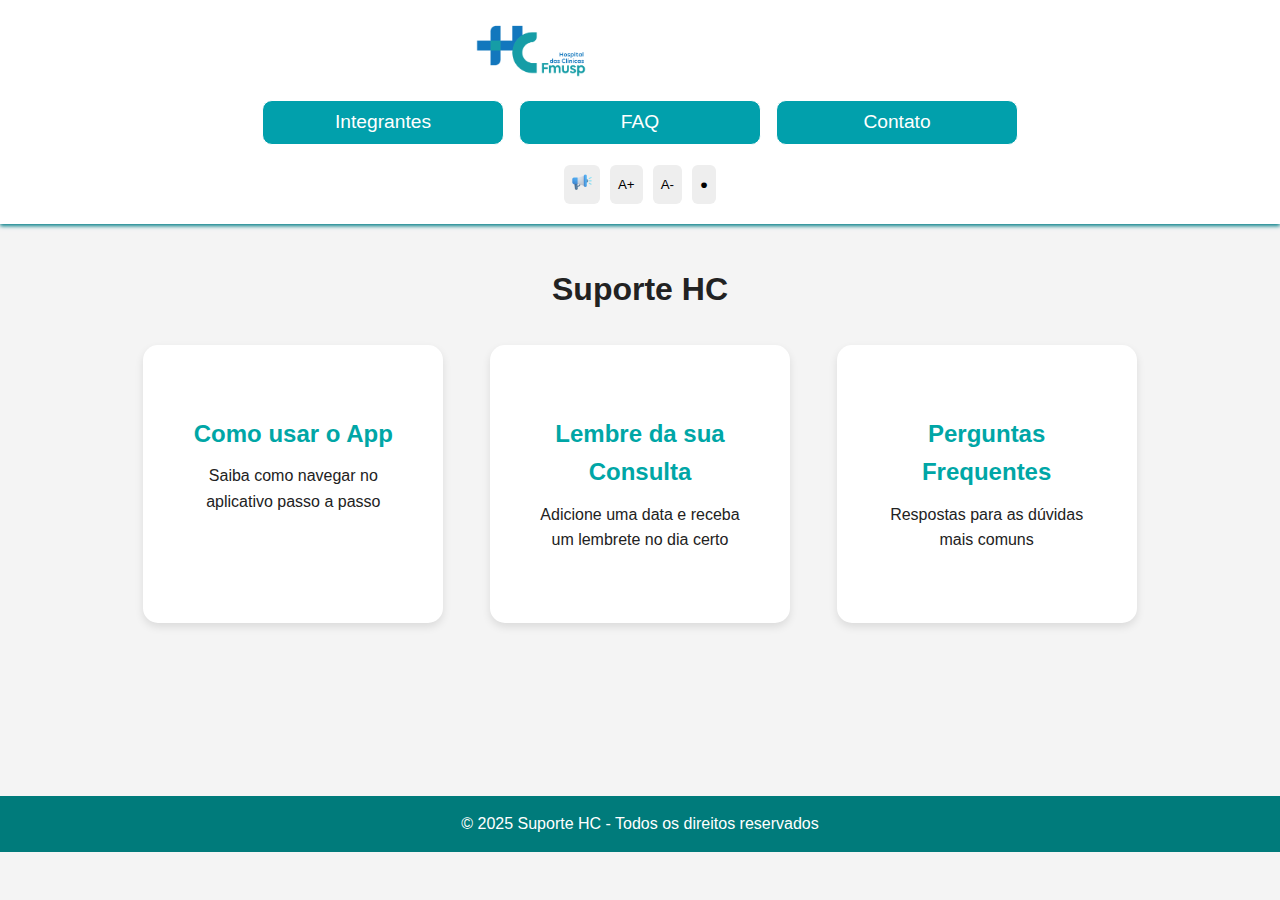
<file: index.html>
<!DOCTYPE html>
<html lang="pt-br">
  <head>
    <meta charset="UTF-8" />
    <meta name="viewport" content="width=device-width, initial-scale=1.0" />
    <title>Suporte HC</title>
    <link rel="stylesheet" href="./css/style-index.min.css" />
  </head>
  <body>
    <header>
      <nav aria-label="Menu de navegação">
        <div class="logo">
          <img src="./assets/img/logo-hc.png" alt="Logo do HC" />
        </div>
        <ul class="menu">
          <li><a href="./integrantes.html">Integrantes</a></li>
          <li><a href="./faq.html">FAQ</a></li>
          <li><a href="./contato.html">Contato</a></li>
        </ul>
        <div class="acessibilidade">
          <button aria-label="Ativar leitor de voz">
            <img
              src="./assets/img/icone-leitor-voz.png"
              alt="Ativar leitor de voz"
            />
          </button>
          <button id="aumentar-fonte" aria-label="Aumentar fonte">A+</button>
          <button id="diminuir-fonte" aria-label="Diminuir fonte">A-</button>
          <button
            id="toggle-dark-mode"
            class="modo-escuro"
            aria-label="Ativar modo escuro"
          >
            ●
          </button>
        </div>
      </nav>
    </header>
    <main>
      <section class="apresentacao">
        <h1>Suporte HC</h1>
        <div class="cards">
          <a href="./tutorial.html" class="card">
            <h2>Como usar o App</h2>
            <p>Saiba como navegar no aplicativo passo a passo</p>
          </a>
          <a href="./lembrete.html" class="card">
            <h2>Lembre da sua Consulta</h2>
            <p>Adicione uma data e receba um lembrete no dia certo</p>
          </a>
          <a href="./faq.html" class="card">
            <h2>Perguntas Frequentes</h2>
            <p>Respostas para as dúvidas mais comuns</p>
          </a>
        </div>
      </section>
    </main>
    <footer>
      <p>&copy; 2025 Suporte HC - Todos os direitos reservados</p>
    </footer>
    <script src="./js/script.js"></script>
  </body>
</html>
</file>
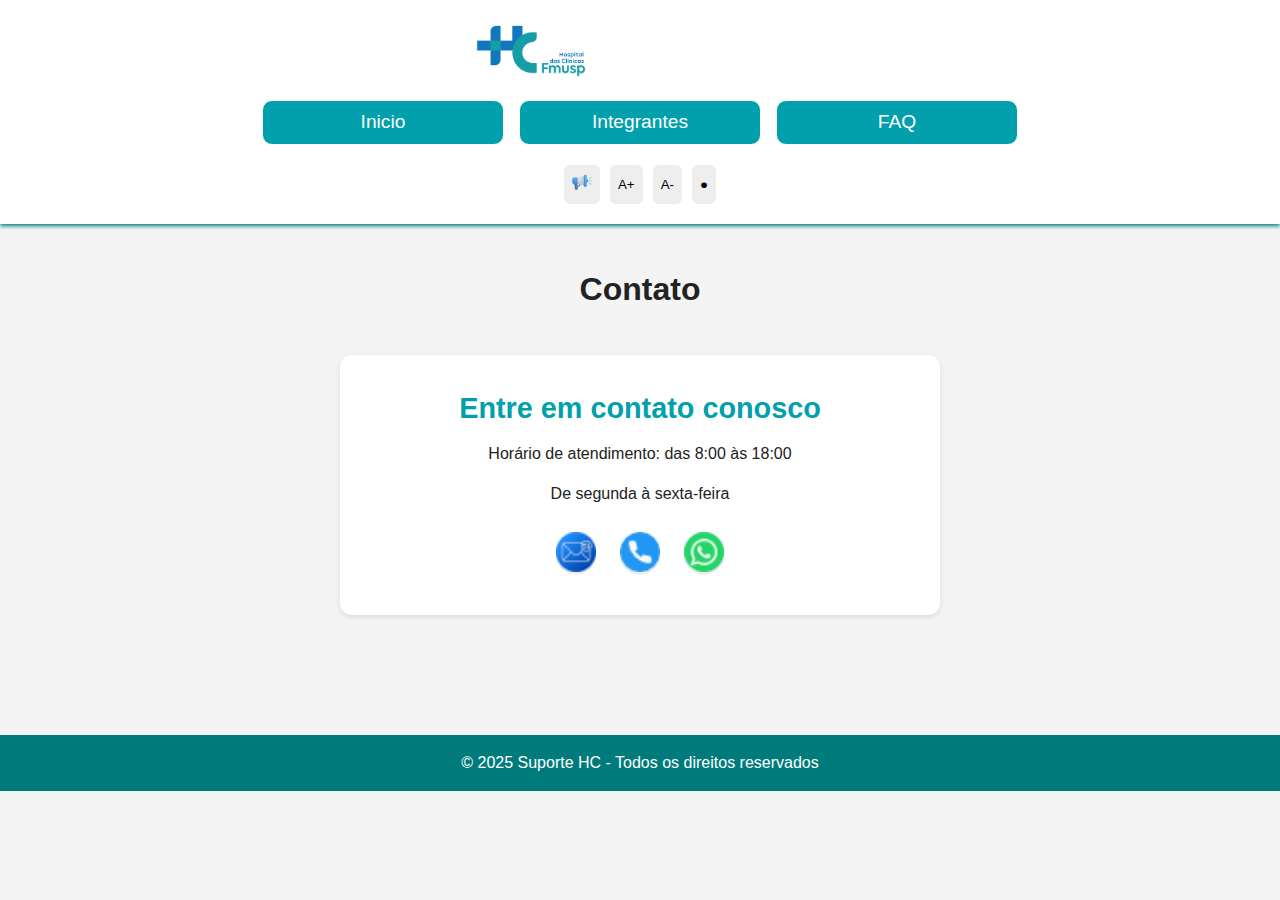
<file: contato.html>
<!DOCTYPE html>
<html lang="pt-BR">
  <head>
    <meta charset="UTF-8" />
    <meta name="viewport" content="width=device-width, initial-scale=1.0" />
    <title>Contato</title>
    <link rel="stylesheet" href="./css/style-contato.min.css" />
  </head>

  <body>
    <header>
      <nav class="navbar">
        <div class="logo">
          <img src="./assets/img/logo-hc.png" alt="Logo do HC" />
        </div>
        <ul class="menu">
          <li><a href="./index.html">Inicio</a></li>
          <li><a href="./integrante.html">Integrantes</a></li>
          <li><a href="./faq.html">FAQ</a></li>
        </ul>

        <div class="acessibilidade">
          <button aria-label="Ativar leitor de voz">
            <img
              src="./assets/img/icone-leitor-voz.png"
              alt="Ativar leitor de voz"
            />
          </button>
          <button id="aumentar-fonte" aria-label="Aumentar fonte">A+</button>
          <button id="diminuir-fonte" aria-label="Diminuir fonte">A-</button>
          <button
            id="toggle-dark-mode"
            class="modo-escuro"
            aria-label="Ativar modo escuro"
          >
            ●
          </button>
        </div>
      </nav>
    </header>
    <main>
      <h1>Contato</h1>
      <section>
        <h2>Entre em contato conosco</h2>
        <p>Horário de atendimento: das 8:00 às 18:00</p>
        <p>De segunda à sexta-feira</p>
        <button>
          <a
            href="mailto:hc.suporte.oficial@gmail.com"
            target="_blank"
            rel="noopenerferrer"
            ><img src="/assets/img/icone-email.png" alt="icone de email"
          /></a>
        </button>
        <button>
          <a href="tel:11990145697"
            ><img src="/assets/img/icone-telefone.png" alt="icone de telefone"
          /></a>
        </button>
        <button>
          <a
            href="https://wa.me/5511990145697"
            target="_blank"
            rel="noopenerferrer"
            ><img src="/assets/img/icone-whatsapp.png" alt="icone de whatsaap"
          /></a>
        </button>
      </section>
    </main>
    <footer>
      <p>&copy; 2025 Suporte HC - Todos os direitos reservados</p>
    </footer>
    <script src="./js/script.js"></script>
  </body>
</html>
</file>
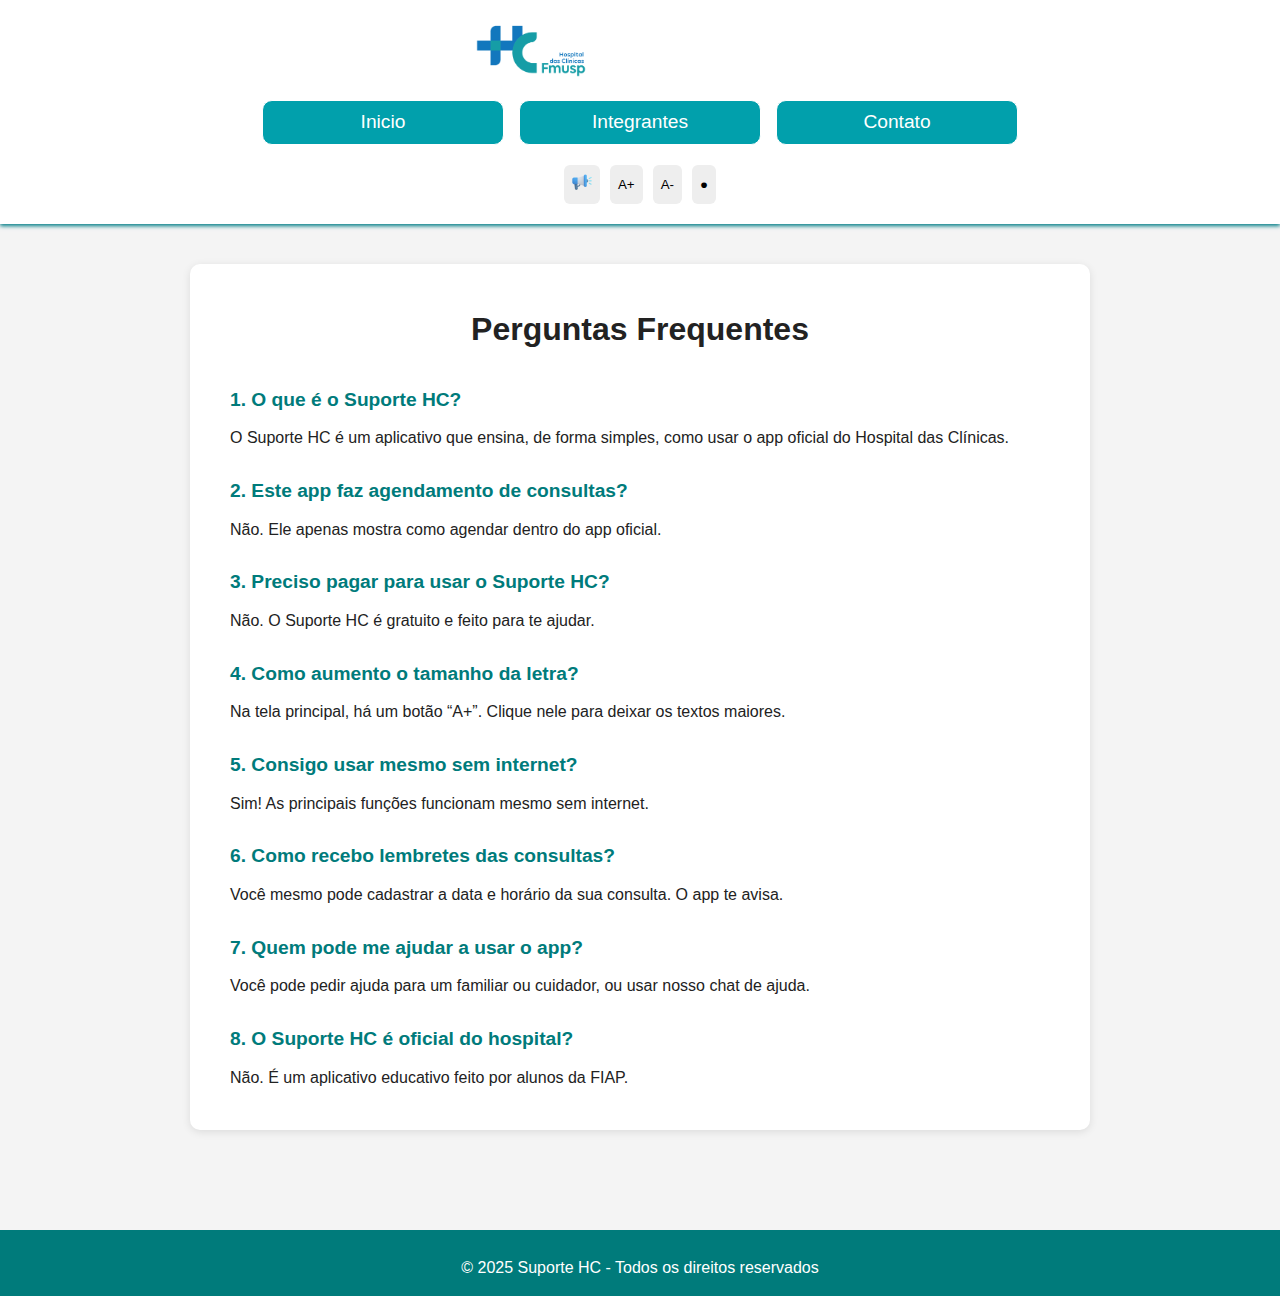
<file: faq.html>
<!DOCTYPE html>
<html lang="pt-BR">
  <head>
    <meta charset="UTF-8" />
    <meta name="viewport" content="width=device-width, initial-scale=1.0" />
    <title>Dúvidas Frequentes</title>
    <link rel="stylesheet" href="./css/style-faq.min.css" />
  </head>
  <body>
    <header>
      <nav aria-label="Menu de navegação" class="navbar">
        <div class="logo">
          <img src="./assets/img/logo-hc.png" alt="Logo do HC" />
        </div>
        <ul class="menu">
          <li><a href="./index.html">Inicio</a></li>
          <li><a href="./integrantes.html">Integrantes</a></li>
          <li><a href="./contato.html">Contato</a></li>
        </ul>
        <div class="acessibilidade">
          <button aria-label="Ativar leitor de voz">
            <img
              src="./assets/img/icone-leitor-voz.png"
              alt="Ativar leitor de voz"
            />
          </button>
          <button id="aumentar-fonte" aria-label="Aumentar fonte">A+</button>
          <button id="diminuir-fonte" aria-label="Diminuir fonte">A-</button>
          <button
            id="toggle-dark-mode"
            class="modo-escuro"
            aria-label="Ativar modo escuro"
          >
            ●
          </button>
        </div>
      </nav>
    </header>
    <main>
      <section>
        <h1>Perguntas Frequentes</h1>
        <h3>1. O que é o Suporte HC?</h3>
        <p>
          O Suporte HC é um aplicativo que ensina, de forma simples, como usar o
          app oficial do Hospital das Clínicas.
        </p>
        <h3>2. Este app faz agendamento de consultas?</h3>
        <p>Não. Ele apenas mostra como agendar dentro do app oficial.</p>
        <h3>3. Preciso pagar para usar o Suporte HC?</h3>
        <p>Não. O Suporte HC é gratuito e feito para te ajudar.</p>
        <h3>4. Como aumento o tamanho da letra?</h3>
        <p>
          Na tela principal, há um botão “A+”. Clique nele para deixar os textos
          maiores.
        </p>
        <h3>5. Consigo usar mesmo sem internet?</h3>
        <p>Sim! As principais funções funcionam mesmo sem internet.</p>
        <h3>6. Como recebo lembretes das consultas?</h3>
        <p>
          Você mesmo pode cadastrar a data e horário da sua consulta. O app te
          avisa.
        </p>
        <h3>7. Quem pode me ajudar a usar o app?</h3>
        <p>
          Você pode pedir ajuda para um familiar ou cuidador, ou usar nosso chat
          de ajuda.
        </p>
        <h3>8. O Suporte HC é oficial do hospital?</h3>
        <p>Não. É um aplicativo educativo feito por alunos da FIAP.</p>
      </section>
    </main>
    <footer id="rodape">
      <p>&copy; 2025 Suporte HC - Todos os direitos reservados</p>
    </footer>
    <script src="./js/script.js"></script>
  </body>
</html>
</file>
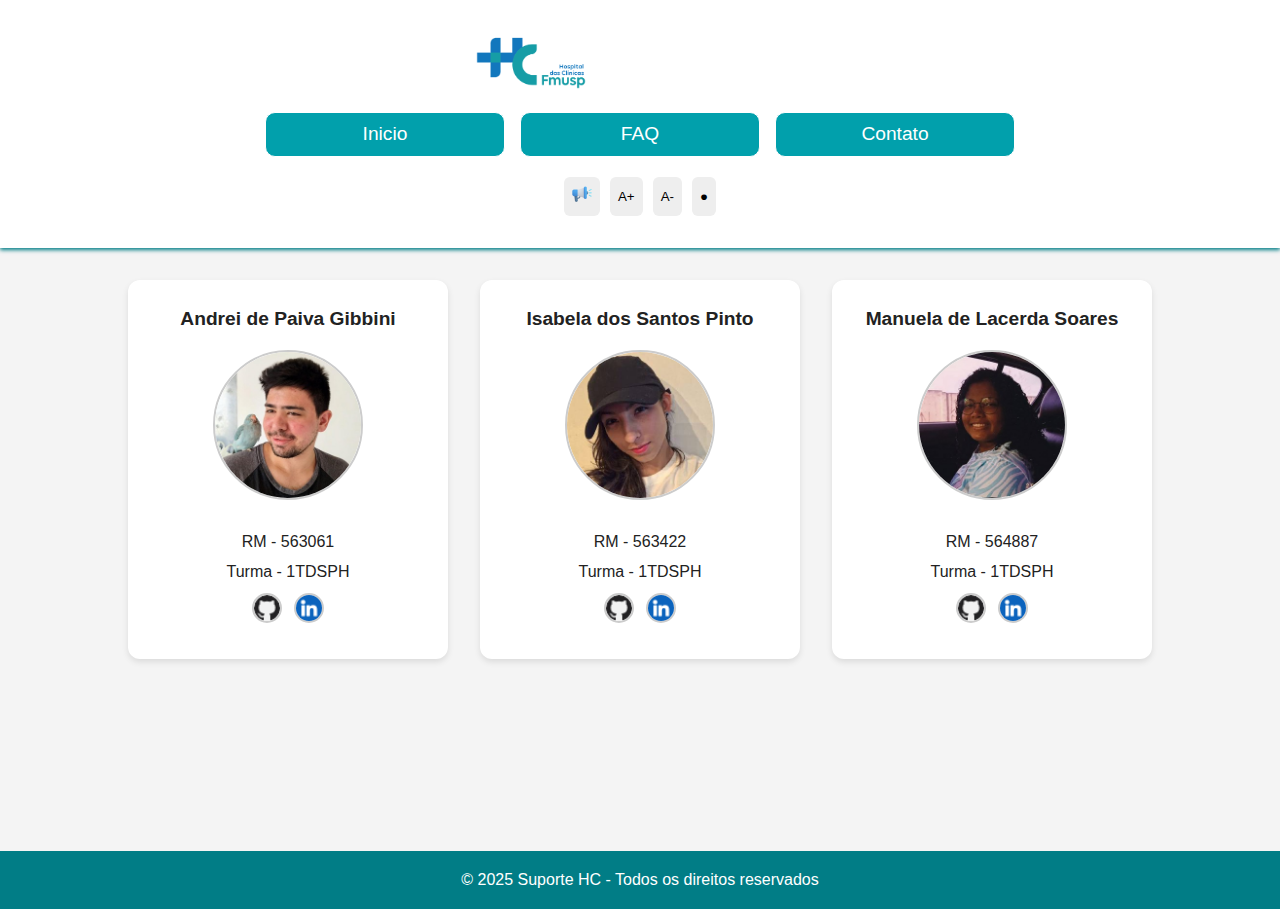
<file: integrante.html>
<!DOCTYPE html>
<html lang="pt-BR">

<head>
    <meta charset="UTF-8" />
    <meta name="viewport" content="width=device-width, initial-scale=1.0" />
    <title>Quem somos</title>
    <link rel="stylesheet" href="./css/style-integrante.min.css" />
</head>

<body>
    <header>
        <nav aria-label="Menu de navegação">
            <div class="logo">
                <img src="./assets/img/logo-hc.png" alt="Logo do HC" />
            </div>
            <ul class="menu">
                <li><a href="./index.html">Inicio</a></li>
                <li><a href="./faq.html">FAQ</a></li>
                <li><a href="./contato.html">Contato</a></li>
            </ul>
            <div class="acessibilidade">
                <button aria-label="Ativar leitor de voz">
                    <img src="./assets/img/icone-leitor-voz.png" alt="Ativar leitor de voz" />
                </button>
                <button id="aumentar-fonte" aria-label="Aumentar fonte">A+</button>
                <button id="diminuir-fonte" aria-label="Diminuir fonte">A-</button>
                <button id="toggle-dark-mode" class="modo-escuro" aria-label="Ativar modo escuro">
                    ●
                </button>
            </div>
        </nav>
    </header>
    <main>
        <section>
            <h2>Andrei de Paiva Gibbini</h2>
            <img src="./assets/img/foto-andrei.jpeg" alt="Foto do Andrei" />
            <p>RM - 563061</p>
            <p>Turma - 1TDSPH</p>
            <a href="https://github.com/Andrei-Gibbini" target="_blank" rel="noopener noreferrer"><img
                    src="./assets/img/icone-github.png" alt="Ícone do GitHub" /></a>
            <a href="https://www.linkedin.com/in/andrei-de-paiva-gibbini-777475218/" target="_blank"
                rel="noopener noreferrer"><img src="./assets/img/icone-linkedin.png" alt="Ícone do Linkedin" /></a>
        </section>
        <section>
            <h2>Isabela dos Santos Pinto</h2>
            <img src="./assets/img/foto-isabela.jpeg" alt="Foto da Isabela" />
            <p>RM - 563422</p>
            <p>Turma - 1TDSPH</p>
            <a href="https://github.com/devbelasp" target="_blank" rel="noopener noreferrer"><img
                    src="/assets/img/icone-github.png" alt="Ícone do GitHub" /></a>
            <a href="https://www.linkedin.com/in/isabela-dos-santos-pinto-31268b353/?locale=pt_BR" target="_blank"
                rel="noopener noreferrer"><img src="/assets/img/icone-linkedin.png" alt="Ícone do Linkedin" /></a>
        </section>
        <section>
            <h2>Manuela de Lacerda Soares</h2>
            <img src="./assets/img/foto-manuela.jpg" alt="Foto da Manuela" />
            <p>RM - 564887</p>
            <p>Turma - 1TDSPH</p>
            <a href="https://github.com/manuelalacerda" target="_blank" rel="noopener noreferrer"><img
                    src="/assets/img/icone-github.png" alt="Ícone do GitHub" /></a>
            <a href="https://www.linkedin.com/in/manuela-lacerda-2a6194200/" target="_blank"
                rel="noopener noreferrer"><img src="/assets/img/icone-linkedin.png" alt="ícone do Linkedin" /></a>
        </section>
    </main>
    <footer>
        <p>&copy; 2025 Suporte HC - Todos os direitos reservados</p>
    </footer>
    <script src="./js/script.js"></script>
</body>

</html>
</file>
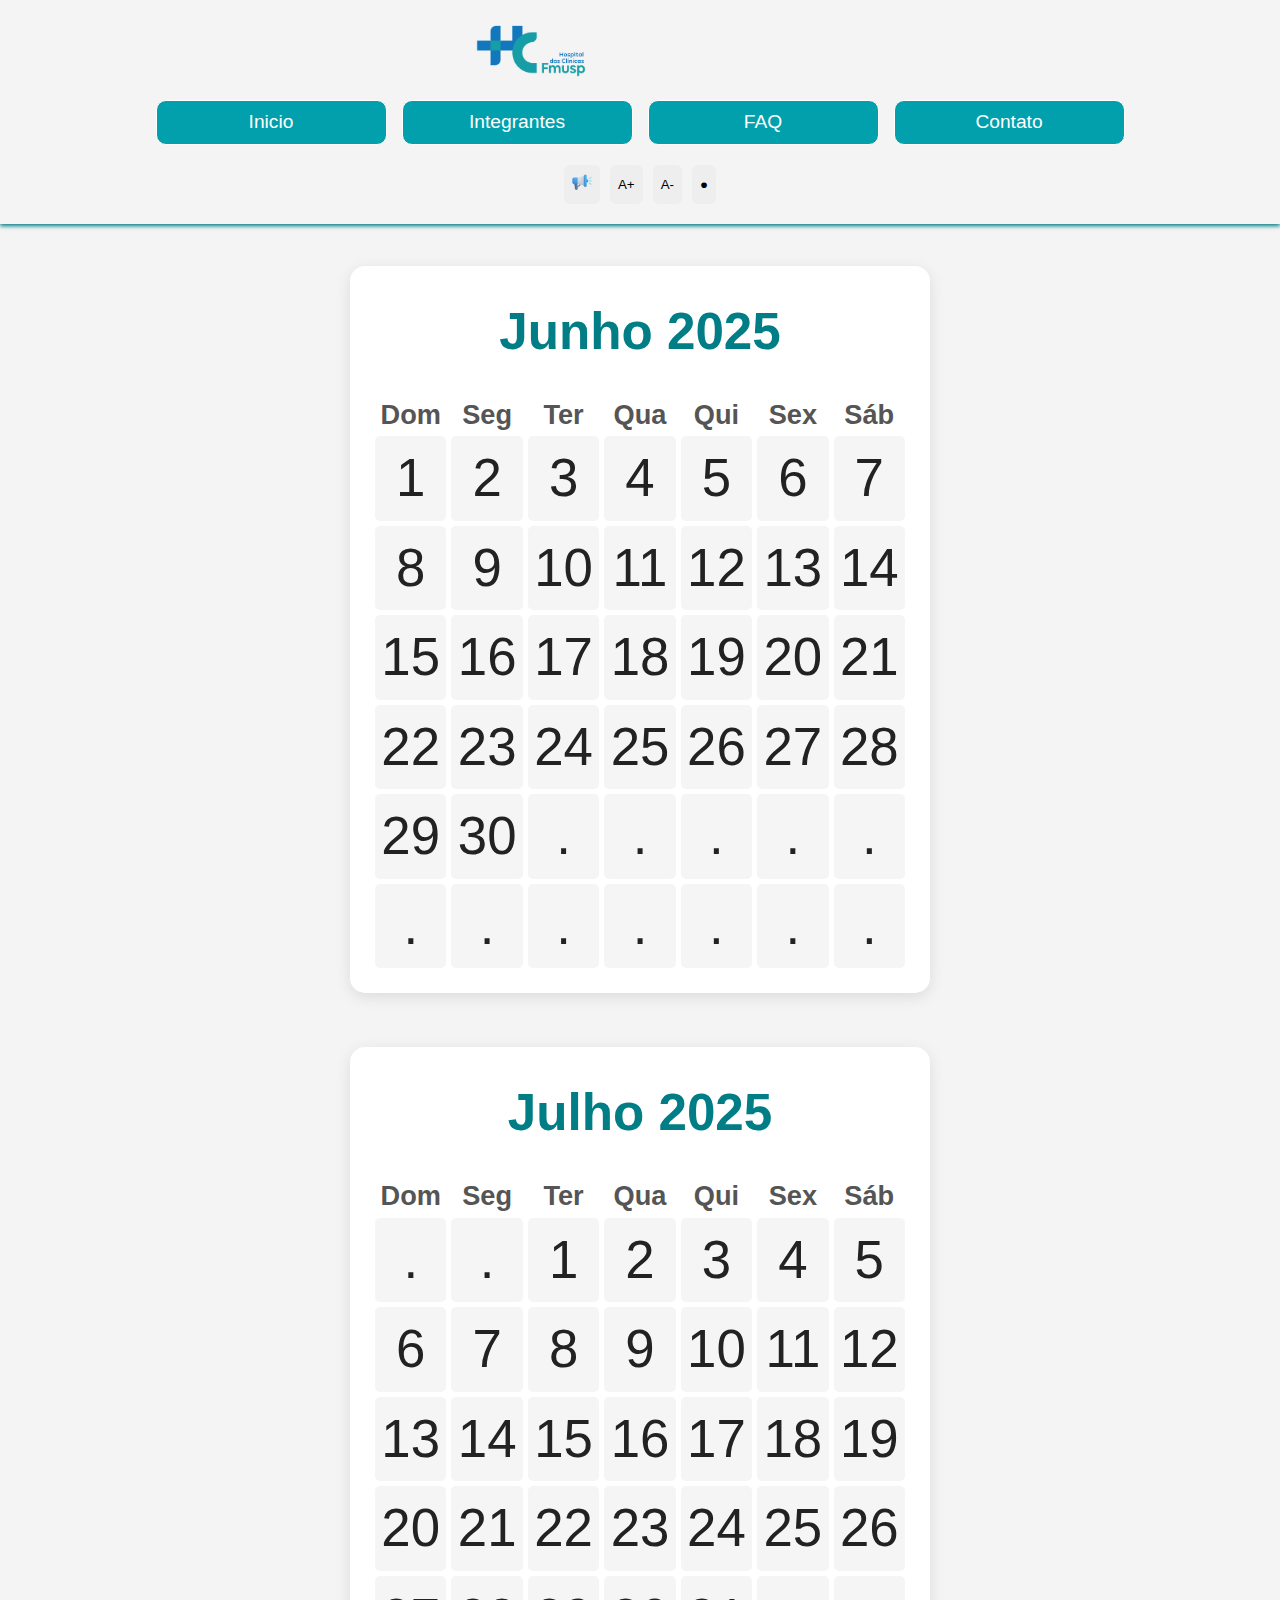
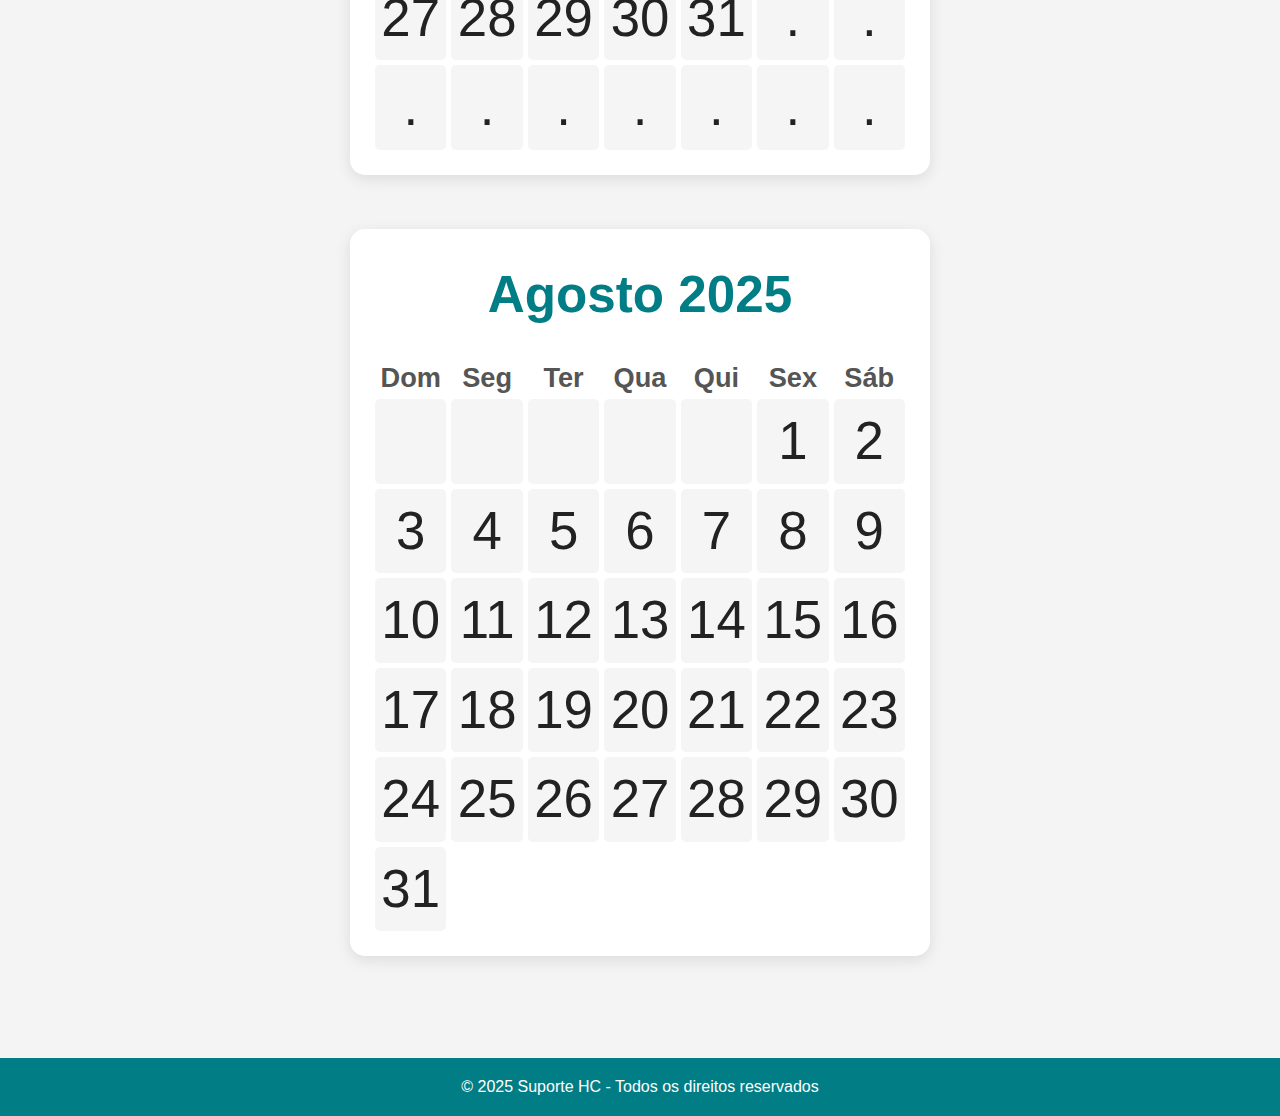
<file: lembrete.html>
<!DOCTYPE html>
<html lang="pt-BR">
  <head>
    <meta charset="UTF-8" />
    <title>Calendário de Lembretes</title>
    <link rel="stylesheet" href="./css/style-lembrete.min.css" />
  </head>

  <body>
    <header>
      <nav aria-label="Menu de navegação">
        <div class="logo">
          <img src="./assets/img/logo-hc.png" alt="Logo do HC" />
        </div>
        <ul class="menu">
          <li><a href="./index.html">Inicio</a></li>
          <li><a href="./integrante.html">Integrantes</a></li>
          <li><a href="./faq.html">FAQ</a></li>
          <li><a href="./contato.html">Contato</a></li>
        </ul>
        <div class="acessibilidade">
          <button aria-label="Ativar leitor de voz">
            <img
              src="./assets/img/icone-leitor-voz.png"
              alt="Ativar leitor de voz"
            />
          </button>
          <button id="aumentar-fonte" aria-label="Aumentar fonte">A+</button>
          <button id="diminuir-fonte" aria-label="Diminuir fonte">A-</button>
          <button
            id="toggle-dark-mode"
            class="modo-escuro"
            aria-label="Ativar modo escuro"
          >
            ●
          </button>
        </div>
      </nav>
    </header>

    <main class="container-centro">
      <div class="calendario">
        <!-- JUNHO -->
        <h2>Junho 2025</h2>
        <div class="dias-semana">
          <div>Dom</div>
          <div>Seg</div>
          <div>Ter</div>
          <div>Qua</div>
          <div>Qui</div>
          <div>Sex</div>
          <div>Sáb</div>
        </div>
        <div class="dias">
          <div>1</div>
          <div>2</div>
          <div>3</div>
          <div>4</div>
          <div>5</div>
          <div>6</div>
          <div>7</div>
          <div>8</div>
          <div>9</div>
          <div>10</div>
          <div>11</div>
          <div>12</div>
          <div>13</div>
          <div>14</div>
          <div>15</div>
          <div>16</div>
          <div>17</div>
          <div>18</div>
          <div>19</div>
          <div>20</div>
          <div>21</div>
          <div>22</div>
          <div>23</div>
          <div>24</div>
          <div>25</div>
          <div>26</div>
          <div>27</div>
          <div>28</div>
          <div>29</div>
          <div>30</div>
          <div>.</div>
          <div>.</div>
          <div>.</div>
          <div>.</div>
          <div>.</div>
          <div>.</div>
          <div>.</div>
          <div>.</div>
          <div>.</div>
          <div>.</div>
          <div>.</div>
          <div>.</div>
        </div>
      </div>
      <div class="calendario">
        <!-- JULHO -->
        <h2>Julho 2025</h2>
        <div class="dias-semana">
          <div>Dom</div>
          <div>Seg</div>
          <div>Ter</div>
          <div>Qua</div>
          <div>Qui</div>
          <div>Sex</div>
          <div>Sáb</div>
        </div>
        <div class="dias">
          <div>.</div>
          <div>.</div>
          <div>1</div>
          <div>2</div>
          <div>3</div>
          <div>4</div>
          <div>5</div>
          <div>6</div>
          <div>7</div>
          <div>8</div>
          <div>9</div>
          <div>10</div>
          <div>11</div>
          <div>12</div>
          <div>13</div>
          <div>14</div>
          <div>15</div>
          <div>16</div>
          <div>17</div>
          <div>18</div>
          <div>19</div>
          <div>20</div>
          <div>21</div>
          <div>22</div>
          <div>23</div>
          <div>24</div>
          <div>25</div>
          <div>26</div>
          <div>27</div>
          <div>28</div>
          <div>29</div>
          <div>30</div>
          <div>31</div>
          <div>.</div>
          <div>.</div>
          <div>.</div>
          <div>.</div>
          <div>.</div>
          <div>.</div>
          <div>.</div>
          <div>.</div>
          <div>.</div>
        </div>
      </div>
      <div class="calendario">
      <h2>Agosto 2025</h2>
      <div class="dias-semana">
        <div>Dom</div>
        <div>Seg</div>
        <div>Ter</div>
        <div>Qua</div>
        <div>Qui</div>
        <div>Sex</div>
        <div>Sáb</div>
      </div>
      <div class="dias">
        <div></div>
        <div></div>
        <div></div>
        <div></div>
        <div></div>
        <div>1</div>
        <div>2</div>
        <div>3</div>
        <div>4</div>
        <div>5</div>
        <div>6</div>
        <div>7</div>
        <div>8</div>
        <div>9</div>
        <div>10</div>
        <div>11</div>
        <div>12</div>
        <div>13</div>
        <div>14</div>
        <div>15</div>
        <div>16</div>
        <div>17</div>
        <div>18</div>
        <div>19</div>
        <div>20</div>
        <div>21</div>
        <div>22</div>
        <div>23</div>
        <div>24</div>
        <div>25</div>
        <div>26</div>
        <div>27</div>
        <div>28</div>
        <div>29</div>
        <div>30</div>
        <div>31</div>
      </div>
    </div>

      </div>
    </main>

    <footer>
      <p>&copy; 2025 Suporte HC - Todos os direitos reservados</p>
    </footer>
    <script src="./js/script.js"></script>
    <script src="./js/script-lembrete.js"></script>

    <!-- Modal para agendamento -->
    <dialog id="modalPrompt">
      <form method="dialog" class="modal-content">
        <h3>Agendar Consulta</h3>
        <input type="text" id="nomeInput" placeholder="Nome completo" />
        <input type="email" id="emailInput" placeholder="E-mail" />
        <input type="tel" id="telefoneInput" placeholder="Telefone" />
        <input
          type="text"
          id="horarioInput"
          placeholder="Horário (ex: 14:30)"
        />
        <input type="text" id="tipoInput" placeholder="Tipo de atendimento" />
        <div class="modal-buttons">
          <button type="button" onclick="confirmarAgendamento()">
            Agendar
          </button>
          <button type="button" onclick="fecharPrompt()">Cancelar</button>
        </div>
      </form>
    </dialog>

    <!-- Modal para mostrar dados -->
    <dialog id="modalInfo">
      <div class="modal-content">
        <h3>Consulta Agendada</h3>
        <pre id="infoConsulta"></pre>
        <button onclick="fecharInfo()">Fechar</button>
      </div>
    </dialog>
    <!-- Diálogo de alerta personalizado -->
    <dialog id="alertDialog">
      <form method="dialog" class="modal-content">
        <p id="alertMessage"></p>
        <button>OK</button>
      </form>
    </dialog>
  </body>
</html>
</file>
<file: css/style-index.min.css>
*,li,ul{margin:0;padding:0;box-sizing:border-box;text-decoration:none;list-style:none}body{font-family:Arial,sans-serif;background-color:#f4f4f4;color:#222;line-height:1.6}header{width:100%;padding:20px 0;background-color:#fff;box-shadow:0 2px 4px #017d86}header nav{display:flex;flex-direction:column;align-items:center;justify-content:center;flex-wrap:wrap;max-width:1300px;margin:0 auto;padding:0 20px;gap:20px}.logo img{height:25%;width:37%;max-width:70%;display:block}header nav ul.menu{display:flex;flex-direction:row;gap:15px;flex-wrap:wrap;justify-content:center}header nav ul.menu li a{display:flex;background:#01a0ac;flex-direction:row;justify-content:center;color:#fff;align-items:center;border-radius:10px;border:1px solid #fff;font-size:1.2rem;width:276px;height:45px;transition:background-color .3s ease}header nav ul.menu li a:hover{background-color:#005f5f}.acessibilidade{display:flex;gap:10px;flex-wrap:wrap;justify-content:center}.acessibilidade button{background-color:#eee;border:none;padding:8px;border-radius:6px;cursor:pointer}.acessibilidade img{width:20px;height:20px}h1{text-align:center;margin-top:20px;font-size:2rem}main{padding:20px}.apresentacao{max-width:1100px;margin:0 auto;text-align:center}.cards{display:flex;justify-content:space-around;flex-wrap:wrap;margin-top:30px;gap:20px}.card{background-color:rgba(255,255,255);padding:70px 50px;border-radius:15px;box-shadow:0 4px 8px rgba(0,0,0,.1);width:300px;text-decoration:none;color:#222;transition:transform .3s}.card:hover{transform:scale(1.05);background-color:#f8f2f2}.card h2{color:#00a6a6;margin-bottom:10px}footer{background-color:#007b7b;color:#fff;text-align:center;padding:15px;margin-top:12%}@media (max-width:600px){header nav ul.menu{flex-direction:row;gap:15px;flex-wrap:wrap;justify-content:center}}@media (min-width:600px){header nav ul.menu li a{width:242px}header nav .acessibilidade header nav ul.menu{justify-content:center}}@media (max-width:768px){header nav ul.menu li a{width:242px}header nav .acessibilidade header nav ul.menu{justify-content:center}}@media (min-width:992px) and (max-width:1299px){.apresentacao{padding:0 40px}header nav .acessibilidade,header nav ul.menu{justify-content:center}}@media (min-width:1300px){.apresentacao{padding:0 60px}header nav .acessibilidade,header nav ul.menu{justify-content:center}}body.dark-mode{background-color:#121212;color:#f0f0f0}body.dark-mode header{background-color:#1f1f1f;box-shadow:0 2px 4px #000}body.dark-mode nav ul.menu li a{background-color:#333;color:#fff;border-color:#aaa}body.dark-mode nav ul.menu li a:hover{background-color:#555}body.dark-mode .card{background-color:#2c2c2c;color:#f0f0f0}body.dark-mode footer{background-color:#000;color:#aaa}body.dark-mode .acessibilidade button{background-color:#333;color:#fff}
</file>
<file: css/style-contato.min.css>
*,li,ul{margin:0;padding:0;box-sizing:border-box;text-decoration:none;list-style:none}body{font-family:Arial,sans-serif;background-color:#f4f4f4;color:#222;line-height:1.6}header{width:100%;padding:20px 0;background-color:#fff;box-shadow:0 2px 4px #017d86}header nav{display:flex;flex-direction:column;align-items:center;justify-content:center;flex-wrap:wrap;max-width:1300px;margin:0 auto;padding:0 20px;gap:20px}.logo img{height:25%;width:37%;max-width:70%;display:block}header nav ul.menu{display:flex;flex-direction:row;gap:15px;flex-wrap:wrap;justify-content:center}header nav ul.menu li a{display:flex;background:#01a0ac;flex-direction:row;justify-content:center;color:#fff;align-items:center;border-radius:10px;border:1px solid #fff;font-size:1.2rem;width:276px;height:45px;transition:background-color .3s ease}header nav ul.menu li a:hover{background-color:#005f5f}.acessibilidade{display:flex;gap:10px;flex-wrap:wrap;justify-content:center}.acessibilidade button{background-color:#eee;border:none;padding:8px;border-radius:6px;cursor:pointer}.acessibilidade img{width:20px;height:20px}h1{text-align:center;margin-top:20px;font-size:2rem}main{padding:20px}main section{max-width:600px;margin:40px auto;text-align:center;background-color:#fff;padding:30px 20px;border-radius:12px;box-shadow:0 2px 6px rgba(0,0,0,.1)}main section h2{font-size:1.8rem;color:#01a0ac;margin-bottom:10px}main section p{margin:5px 0 15px}main section button{border:none;border-radius:50%;margin:10px;cursor:pointer;transition:transform .2s ease,background-color .3s ease}main section button:hover{background-color:#007b7b;transform:scale(1.1)}main section button img{width:40px;height:40px}footer{background-color:#007b7b;color:#fff;text-align:center;padding:15px;margin-top:60px}@media (max-width:600px){header nav ul.menu{flex-direction:row;gap:15px;flex-wrap:wrap;justify-content:center}main section{margin:20px 10px;padding:20px}}@media (min-width:600px){header nav ul.menu li a{width:242px}header nav .acessibilidade header nav ul.menu{justify-content:center}}@media (max-width:768px){header nav ul.menu li a{width:242px}header nav .acessibilidade header nav ul.menu{justify-content:center}}@media (min-width:992px) and (max-width:1299px){header nav .acessibilidade,header nav ul.menu{justify-content:center}}@media (min-width:1300px){header nav .acessibilidade,header nav ul.menu{justify-content:center}}body.dark-mode{background-color:#121212;color:#f0f0f0}body.dark-mode header{background-color:#1f1f1f;box-shadow:0 2px 4px #000}body.dark-mode nav ul.menu li a{background-color:#333;color:#fff;border-color:#aaa}body.dark-mode nav ul.menu li a:hover{background-color:#555}body.dark-mode .card{background-color:#2c2c2c;color:#f0f0f0}body.dark-mode footer{background-color:#000;color:#aaa}body.dark-mode .acessibilidade button{background-color:#333;color:#fff}body.dark-mode main section{background-color:#2c2c2c;color:#f0f0f0}
</file>
<file: css/style-faq.min.css>
*,li,ul{margin:0;padding:0;box-sizing:border-box;text-decoration:none;list-style:none}html{font-size:100%}body{font-size:1rem}h1{font-size:2rem}h3{font-size:1.25rem}p{font-size:1rem}body{font-family:Arial,sans-serif;background-color:#f4f4f4;color:#222;line-height:1.6}header{width:100%;padding:20px 0;background-color:#fff;box-shadow:0 2px 4px #017d86}header nav{display:flex;flex-direction:column;align-items:center;justify-content:center;flex-wrap:wrap;max-width:1300px;margin:0 auto;padding:0 20px;gap:20px}.logo img{height:25%;width:37%;max-width:70%;display:block}header nav ul.menu{display:flex;flex-direction:row;gap:15px;flex-wrap:wrap;justify-content:center}header nav ul.menu li a{display:flex;background:#01a0ac;flex-direction:row;justify-content:center;color:#fff;align-items:center;border-radius:10px;border:1px solid #fff;font-size:1.2rem;width:276px;height:45px;transition:background-color .3s ease}header nav ul.menu li a:hover{background-color:#005f5f}.acessibilidade{display:flex;gap:10px;flex-wrap:wrap;justify-content:center}.acessibilidade button{background-color:#eee;border:none;padding:8px;border-radius:6px;cursor:pointer}.acessibilidade img{width:20px;height:20px}main{padding:40px 20px}main section{max-width:900px;margin:0 auto;border-radius:10px;padding:40px;background-color:#fff;box-shadow:0 2px 8px rgba(0,0,0,.1)}h1{text-align:center;font-size:2rem;margin-bottom:30px}h3{color:#007b7b;margin-top:25px;font-size:1.2rem}p{margin-top:10px;font-size:1rem}footer{background-color:#007b7b;color:#fff;text-align:center;padding:15px;margin-top:60px}@media (max-width:600px){header nav ul.menu{flex-direction:row;gap:15px;flex-wrap:wrap;justify-content:center}}@media (min-width:600px){header nav ul.menu li a{width:242px}header nav .acessibilidade header nav ul.menu{justify-content:center}}@media (max-width:768px){header nav ul.menu li a{width:242px}header nav .acessibilidade header nav ul.menu{justify-content:center}}@media (min-width:992px) and (max-width:1299px){.apresentacao{padding:0 40px}header nav .acessibilidade,header nav ul.menu{justify-content:center}}@media (min-width:1300px){.apresentacao{padding:0 60px}header nav .acessibilidade,header nav ul.menu{justify-content:center}}body.dark-mode{background-color:#121212;color:#f0f0f0}body.dark-mode header{background-color:#1f1f1f;box-shadow:0 2px 4px #000}body.dark-mode nav ul.menu li a{background-color:#333;color:#fff;border-color:#aaa}body.dark-mode nav ul.menu li a:hover{background-color:#555}body.dark-mode .card{background-color:#2c2c2c;color:#f0f0f0}body.dark-mode main section{background-color:#2c2c2c;color:#f0f0f0}body.dark-mode footer{background-color:#000;color:#aaa}body.dark-mode .acessibilidade button{background-color:#333;color:#fff}
</file>
<file: css/style-integrante.min.css>
*,li,ul{margin:0;padding:0;box-sizing:border-box;text-decoration:none;list-style:none}body{font-family:Arial,sans-serif;background-color:#f4f4f4;color:#222;line-height:1.6}header{width:100%;padding:20px 0;background-color:#fff;box-shadow:0 2px 4px #017d86}header nav{display:flex;flex-direction:column;align-items:center;justify-content:center;flex-wrap:wrap;max-width:1300px;margin:0 auto;padding:0 20px;gap:20px}.logo img{height:25%;width:37%;max-width:70%;display:block}header nav ul.menu{display:flex;flex-direction:row;gap:15px;flex-wrap:wrap;justify-content:center}header nav ul.menu li a{display:flex;background:#01a0ac;flex-direction:row;justify-content:center;color:#fff;align-items:center;border-radius:10px;border:1px solid #fff;font-size:1.2rem;width:276px;height:45px;transition:background-color .3s ease}header nav ul.menu li a:hover{background-color:#005f5f}.acessibilidade{display:flex;gap:10px;flex-wrap:wrap;justify-content:center}.acessibilidade button{background-color:#eee;border:none;padding:8px;border-radius:6px;cursor:pointer}.acessibilidade img{width:20px;height:20px}main{display:flex;flex-direction:column;gap:2rem;align-items:center;margin-top:2rem}section{border-radius:12px;padding:1.5rem;box-shadow:0 3px 6px rgba(0,0,0,.1);background-color:#fff;text-align:center;max-width:300px;width:100%}section h2{margin-bottom:1rem;font-size:1.2rem}section img{width:150px;height:150px;object-fit:cover;border-radius:50%;border:2px solid #ccc;margin-bottom:1rem}section p{margin:.3rem 0}section a img{width:30px;height:30px;margin:.25rem}footer{background-color:#017d86;color:#fff;text-align:center;padding:1rem;font-size:1rem;width:100%;bottom:0;margin-top:15%}@media (max-width:600px){header nav ul.menu{flex-direction:row;gap:15px;flex-wrap:wrap;justify-content:center}}@media (min-width:600px){.menu button{background-color:#01a0ac;border:none;padding:1rem 1rem;border-radius:8px;cursor:pointer}.menu a{text-decoration:none;color:#fff;font-size:1.1rem}main{flex-direction:row;flex-wrap:wrap;justify-content:center}section{max-width:280px}.navbar{flex-direction:row;justify-content:space-between;flex-wrap:wrap}.menu{flex-direction:row}}@media (min-width:768px){.menu a{background-color:#01a0ac;border:none;padding:1rem rem;border-radius:8px;cursor:pointer}.menu a{text-decoration:none;color:#fff;font-size:1.1rem}section{max-width:300px}.logo img{max-width:350px}header nav ul.menu li a{width:240px}}@media (min-width:992px){.menu button{background-color:#01a0ac;border:none;padding:1.2rem 3rem;border-radius:8px;cursor:pointer}.menu a{text-decoration:none;color:#fff;font-size:1.1rem}main{gap:2rem}section{max-width:320px}header{padding:2rem}}@media (min-width:1300px){.menu button{background-color:#01a0ac;border:none;padding:1.2rem 7rem;border-radius:8px;cursor:pointer}.menu a{text-decoration:none;color:#fff;font-size:1.1rem}main{gap:2rem}section{max-width:370px}section h2{margin-bottom:1rem;font-size:1.5rem}section p{margin:.3rem 0;font-size:1.3rem}section a img{width:40px;height:40px;margin:.25rem}header{padding:2rem}}body.dark-mode{background-color:#121212;color:#f0f0f0}body.dark-mode header{background-color:#1f1f1f;box-shadow:0 2px 4px #000}body.dark-mode nav ul.menu li a{background-color:#333;color:#fff;border-color:#aaa}body.dark-mode nav ul.menu li a:hover{background-color:#555}body.dark-mode main section{background-color:#2c2c2c;color:#f0f0f0}body.dark-mode footer{background-color:#000;color:#aaa}body.dark-mode .acessibilidade button{background-color:#333;color:#fff}
</file>
<file: css/style-lembrete.min.css>
*,li,ul{margin:0;padding:0;box-sizing:border-box;text-decoration:none;list-style:none}body{font-family:Arial,sans-serif;background-color:#f4f4f4;color:#222;line-height:1.6}header{width:100%;padding:20px 0;box-shadow:0 2px 4px #017d86}header nav{display:flex;flex-direction:column;align-items:center;justify-content:center;flex-wrap:wrap;max-width:1300px;margin:0 auto;padding:0 20px;gap:20px}.logo img{height:25%;width:37%;max-width:70%;display:block}header nav ul.menu{display:flex;flex-direction:row;gap:15px;flex-wrap:wrap;justify-content:center}header nav ul.menu li a{display:flex;background:#01a0ac;flex-direction:row;justify-content:center;color:#fff;align-items:center;border-radius:10px;border:1px solid #fff;font-size:1.2rem;width:276px;height:45px;transition:background-color .3s ease}header nav ul.menu li a:hover{background-color:#005f5f}.acessibilidade{display:flex;gap:10px;flex-wrap:wrap;justify-content:center}.acessibilidade button{background-color:#eee;border:none;padding:8px;border-radius:6px;cursor:pointer}.acessibilidade img{width:20px;height:20px}.container-centro{display:flex;justify-content:center;align-items:center;min-height:calc(100vh - 200px);padding:30px;flex-wrap:wrap;gap:30px}.calendario{background:#fff;padding:25px;border-radius:15px;box-shadow:0 4px 15px rgba(0,0,0,.1);max-width:580px;width:80%;margin:1%}.calendario h2{text-align:center;margin-bottom:20px;color:#017d86;font-size:320%}.dias,.dias-semana{display:grid;grid-template-columns:repeat(7,1fr);gap:5px;text-align:center}.dias-semana div{font-weight:700;color:#555;font-size:170%}.dias div{background:#f5f5f5;border-radius:5px;transition:.3s;font-size:330%}.dias div:hover{background:#1277bd;color:#fff;cursor:pointer}.dia-agendado,.hoje{background:#2196f3;color:#fff;font-weight:700}dialog::backdrop{background:rgba(0,0,0,.6)}dialog{margin:10% auto;border:none;border-radius:15px;width:40%;max-width:500px;box-shadow:0 4px 15px rgba(0,0,0,.2);text-align:center}dialog .modal-content{background:#fff;padding:20px;border-radius:15px}dialog input{width:100%;margin-bottom:10px;padding:8px;border-radius:6px;border:1px solid #ccc}.modal-buttons{display:flex;justify-content:space-between}.modal-buttons button{background-color:#01a0ac;color:#fff;border:none;padding:8px 12px;border-radius:6px;cursor:pointer}.modal-buttons button:hover{background-color:#005f5f}footer{background-color:#017d86;color:#fff;text-align:center;padding:1rem;font-size:1rem;width:100%;margin-top:60px}@media (max-width:600px){header nav ul.menu{flex-direction:row;gap:15px;flex-wrap:wrap;justify-content:center}}@media (min-width:600px){header nav ul.menu li a{width:231px}header nav .acessibilidade header nav ul.menu{justify-content:center}}@media (max-width:768px){header nav ul.menu li a{width:242px}header nav .acessibilidade header nav ul.menu{justify-content:center}}@media (min-width:992px) and (max-width:1299px){.apresentacao{padding:0 40px}header nav .acessibilidade,header nav ul.menu{justify-content:center}}@media (min-width:1300px){.apresentacao{padding:0 60px}header nav .acessibilidade,header nav ul.menu{justify-content:center}}body.dark-mode nav ul.menu li a{background-color:#333;color:#fff;border-color:#aaa}body.dark-mode nav ul.menu li a:hover{background-color:#555}body.dark-mode{background-color:#121212;color:#f0f0f0}body.dark-mode .acessibilidade button{background-color:#333;color:#fff}body.dark-mode .calendario{background-color:#1a1a1a}body.dark-mode .dias div{background-color:#2a2a2a;color:#f0f0f0;box-shadow:0 0 5px rgba(255,255,255,.05)}
</file>
